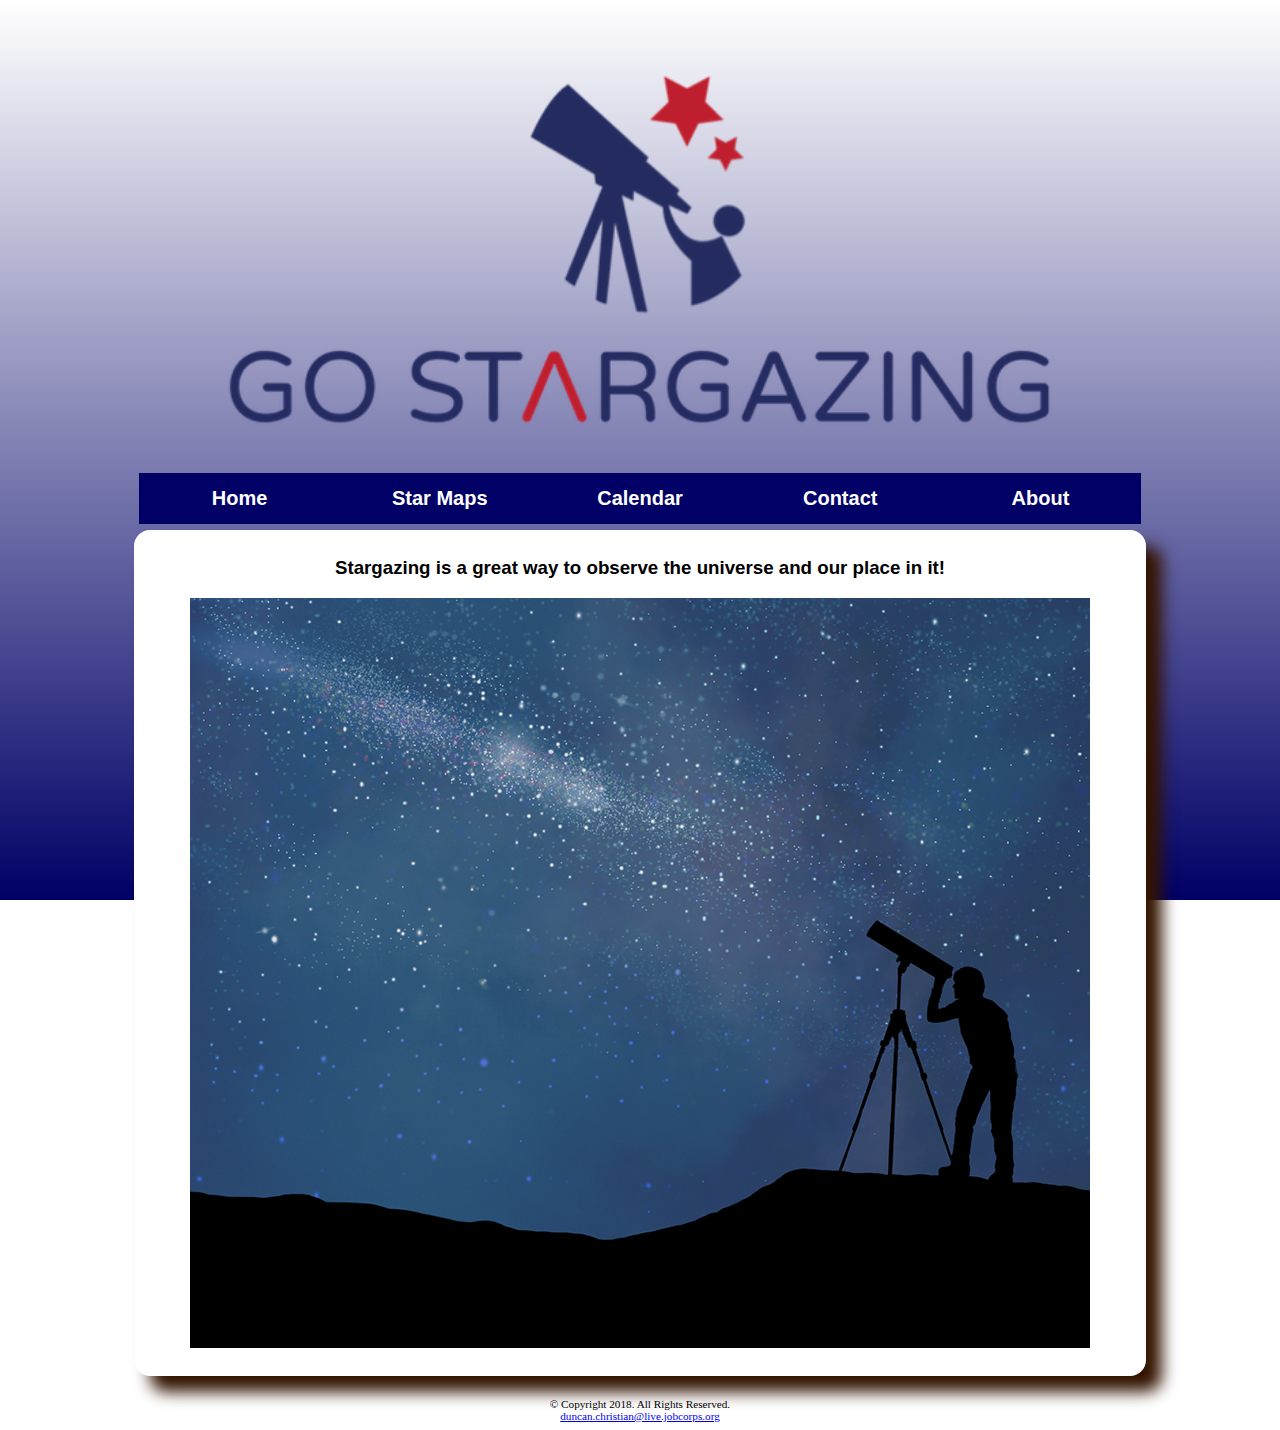
<file: index.html>
<!Doctype html>
<!-- This website template was created by: Forest Holt -->
<html lang="en">
<head>
	<link rel="stylesheet" href="css/screenstyles.css">
	<title>Stargazing Home</title>
	<meta charset="utf-8">
</head>
<body>

<div id="container">

<!-- Use the header area for the website name of logo -->
	<header>
	<a href="index.html"><img src="images/screen1.png" alt="Stargazing logo" height="275" width="845"></a>
	</header>
	
	<!-- Use the nav area to add hyperlinks to other pages within the website -->
	<nav>
			<ul>
			<li><a href="index.html">Home</a></li>
			<li><a href="starmaps.html">Star Maps</a></li>
			<li><a href="calendar.html">Calendar</a></li>
			<li><a href="contact.html">Contact</a></li>
			<li><a href="about.html">About</a></li>
			
		</ul>
	</nav>
	
	<!-- Use the main area to add the main content of the webpage -->
	<main>
		<figure>
		<h3> Stargazing is a great way to observe the universe and our place in it! </h3>
		<img src="images/Stargazing.png" alt="Stargazing image">
		</figure>
	</main>
	
	<!-- Use the footer area to add webpage footer content -->
	<footer>
	&copy; Copyright 2018. All Rights Reserved. <br>
	<a href="mailto:duncan.christian@live.jobcorps.org">duncan.christian@live.jobcorps.org</a>
	</footer>
	
	</div>
	
</body>
</html>
</file>
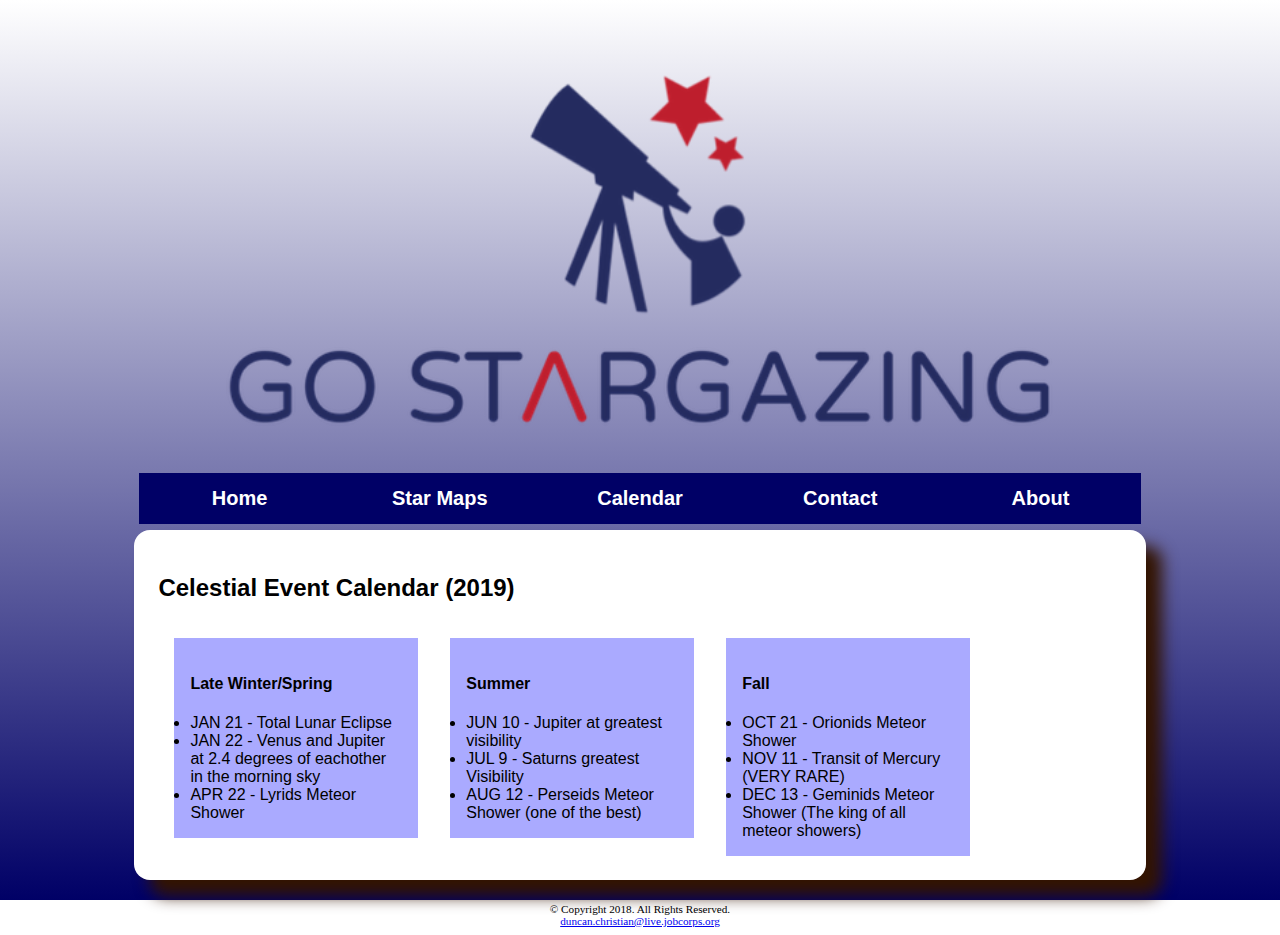
<file: calendar.html>
<!DOCTYPE html>
<!-- This website template was created by: Student's First Name Student's Last Name -->
<html lang="en">
<head>
	<link rel="stylesheet" href="css/screenstyles.css">
	<title>Calendar</title>
	<meta charset="utf-8">
</head>

<body>

<div id="container">

<!-- Use the header area for the website name of logo -->
	<header>
	<a href="index.html"><img src="images/screen1.png" alt="Stargazing logo" height="275" width="845"></a>
	</header>
	
	<!-- Use the nav area to add hyperlinks to other pages within the website -->
	<nav>
		<ul>
			<li><a href="index.html">Home</a></li>
			<li><a href="starmaps.html">Star Maps</a></li>
			<li><a href="calendar.html">Calendar</a></li>
			<li><a href="contact.html">Contact</a></li>
			<li><a href="about.html">About</a></li>
			
		</ul>
	</nav>

	<!-- Use the main area to add the main content of the webpage -->
	<main>
	<section>
	<h2>Celestial Event Calendar (2019) </h2>
	<article>
	<h4>Late Winter/Spring</h4>
	<li> JAN 21 - Total Lunar Eclipse</li>
	<li> JAN 22 - Venus and Jupiter at 2.4 degrees of eachother in the morning sky</li>
	<li> APR 22 - Lyrids Meteor Shower</li>
	</article>
	
	<article>
	<h4>Summer</h4>
	<li> JUN 10 - Jupiter at greatest visibility</li>
	<li> JUL 9 - Saturns greatest Visibility</li>
	<li> AUG 12 - Perseids Meteor Shower (one of the best)</li>
	</article>
	
	<article>
	<h4>Fall</h4>
	<li> OCT 21 - Orionids Meteor Shower</li>
	<li> NOV 11 - Transit of Mercury (VERY RARE)</li>
	<li> DEC 13 - Geminids Meteor Shower (The king of all meteor showers)</li>
	</article>
	</section>
	</main>

	<!-- Use the footer area to add webpage footer content -->
	<footer>
	&copy; Copyright 2018. All Rights Reserved. <br>
	<a href="mailto:duncan.christian@live.jobcorps.org">duncan.christian@live.jobcorps.org</a>
	</footer>

	</div>
	
</body>
</html>
</file>
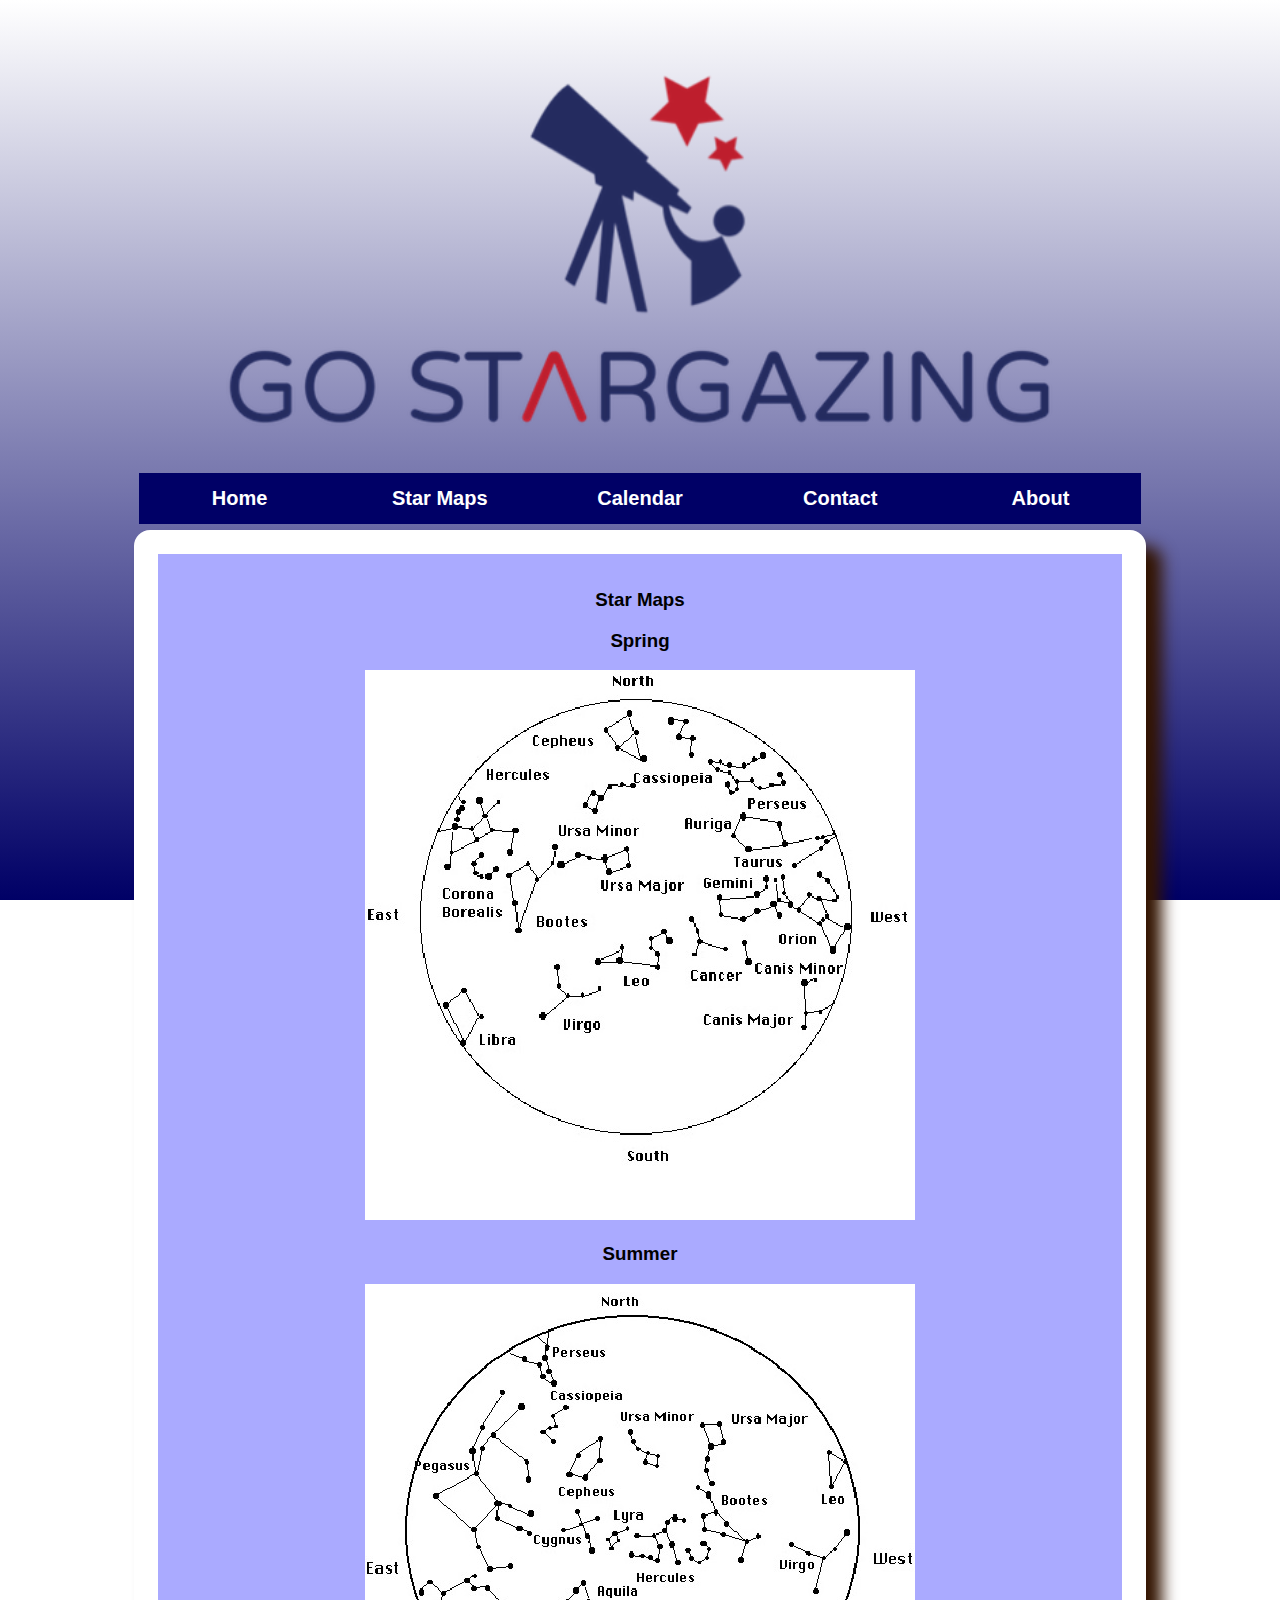
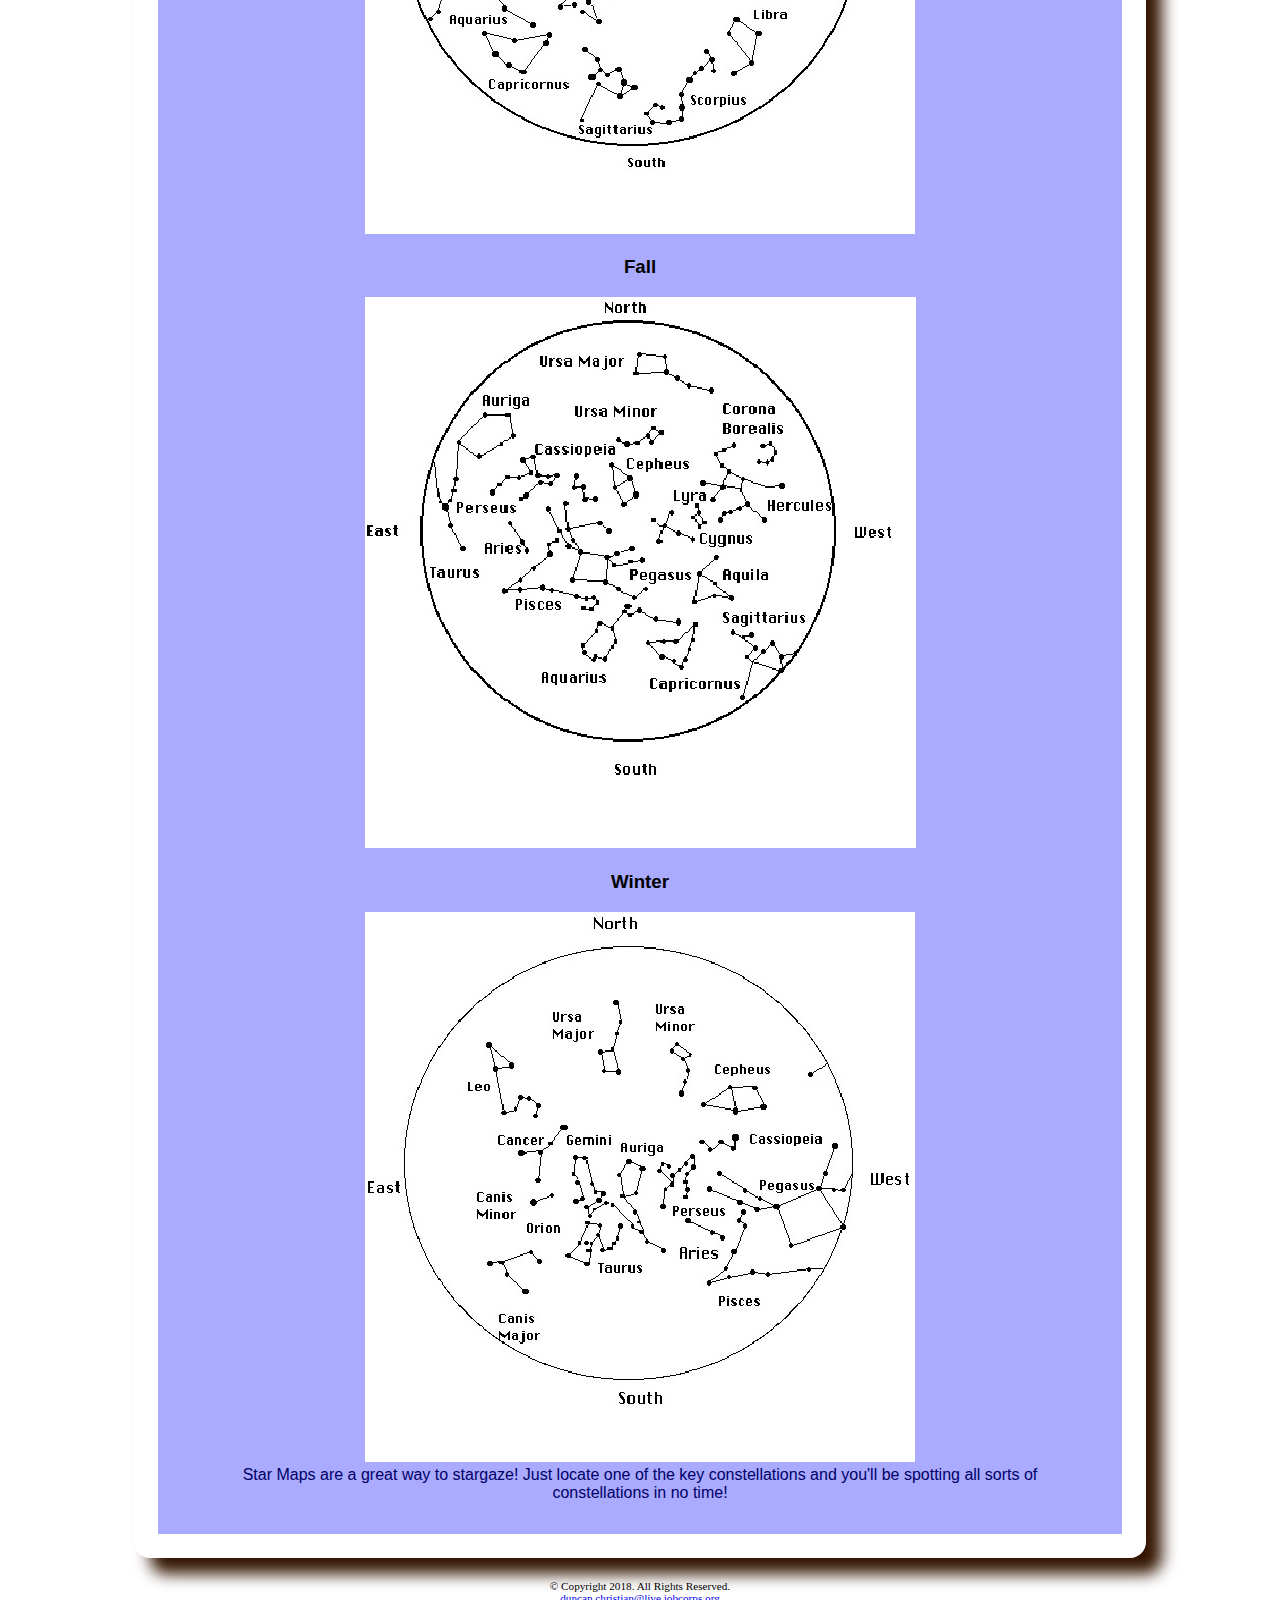
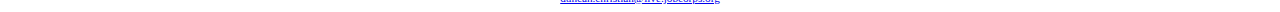
<file: starmaps.html>
<!DOCTYPE html>
<!-- This website template was created by: Student's First Name Student's Last Name -->
<html lang="en">

<head>
	<link rel="stylesheet" href="css/screenstyles.css">
	<title>Star Maps</title>
	<meta charset="utf-8">
</head>

<body>

	<body>

	<div id="container">

	<!-- Use the header area for the website name of logo -->
	<header>
	<a href="index.html"><img src="images/screen1.png" alt="Stargazing logo" height="275" width="845"></a>
	</header>
	
	<!-- Use the nav area to add hyperlinks to other pages within the website -->
	<nav>
			<ul>
			<li><a href="index.html">Home</a></li>
			<li><a href="starmaps.html">Star Maps</a></li>
			<li><a href="calendar.html">Calendar</a></li>
			<li><a href="contact.html">Contact</a></li>
			<li><a href="about.html">About</a></li>
			
		</ul>
	</nav>

	<!-- Use the main area to add the main content of the webpage -->
	<main>
	<article>
	<h3>Star Maps</h3>
	<figure>
	<h3> Spring </h3>
	<img src="images/Spring.jpg" alt="Star Map 1">
	<h3> Summer</h3>
	<img src="images/Summer.jpg" alt="Star Map 2">
	<h3> Fall </h3>
	<img src="images/Autumn.jpg" alt="Star Map 3">
	<h3> Winter </h3>
	<img src="images/Winter.jpg" alt="Star Map 4">
	<figcaption>Star Maps are a great way to stargaze! Just locate one of the key constellations and you'll be spotting all sorts of constellations in no time!</figcaption>
	</figure>
	</article>
	</main>

	<!-- Use the footer area to add webpage footer content -->
	<footer>
	&copy; Copyright 2018. All Rights Reserved. <br>
	<a href="mailto:duncan.christian@live.jobcorps.org">duncan.christian@live.jobcorps.org</a>
	</footer>

	</div>
	
</body>
</html>
</file>
<file: css/screenstyles.css>
/* Style sheet created by: Forest Holt  11/5/2018 */

/* Style for body specifies a background color */
body {
	background-color: #aaaaff;
}

img{
	max-width : 100%;
	height: 100%;
}

/* Style for the container centers the page and specifies the width */
#container {
	width: 100%;
	margin-left: auto;
	margin-right: auto;
}

/* Style for the header specifies top margin, background color, rounded corners, and center align content */
header {
	font-family: Verdana, Arial, serif;
	font-size: 2em;
	margin-top: 0.2em;
	margin-bottom: 0.3em;
	text-align: center;
	padding: 0.2em;
	color: #000066;
}

#banner {
	text-align: center;
}

/* Style for nav specifies text properties */
nav {
	font-family: "Century Gothic", CenturyGothic, AppleGothic, sans-serif;
	font-size: 1em;
	font-weight: bold;
	text-align: center;
}

/* Style specifies padding and margins for unordered list */
nav ul{
	padding:0;
	margin-top: 0.5em;
	margin-bottom: 0.5em;
}

/*Style for nav li specifies the background color, rounded corners, removes bullet style, and applies margins and padding for list items within the navigation */
nav li{
	background-color: #000066;
	list-style-type: none;
	margin: 0.4em;
	padding: 0.5em;
}

/* Style changes navigation link text color to white and removes the underline */
nav li a{
	color: #FFFFFF;
	text-decoration: none;
}

/* Style for the main specifies a block display, text properties, margins, padding, rounded corners, and borders  */
main {
	overflow: hidden;
	display: block;
	font-family: "Century Gothic", CenturyGothic, AppleGothic, sans-serif;
	font-size: 1em;
	margin-top: 0.5em;
	padding: 0.5em;
	border-radius: 1em;
	background-color: #ffffff;
}

/* Style for the footer specifies font size, text alignment, and top margin */
footer {
	font-size: .70em;
	text-align: center;
	margin-top: 2em;
}

/* Styles for Mobile Layout */
.mobile{
	display: inline;
}

/* Style specifies to hide the mobile class */
.desktop{
	display: none;
}

/* Style for the h3 text*/
article h3{
	text-align: center;
}
/* Style for the figure element*/
figure {
	text-align: center;
}

/* figures caption styles */
figcaption {
	color: #000066;
}

/* Style for things within the sections */
section {
	padding: 1em;
}

/* Style for side articles */
article {
	margin: 1em;
	padding: 1em;
	background-color: #aaaaff;
}

/* Media query for tablet viewport targets screen size with a minimum width of 481px. */

@media only screen and (min-width: 481px){


/* Style specifies a horizontal display for navigation links */
nav li{
	display: inline;
	float: left;
	margin-left: 1%;
	margin-right: 1%;
	padding-left: 0;
	padding-right: 0;
	width: 18%;
}

/* Style specifies which side floating element can't float on */
main{
	clear:left;
}

/* Style specifies to hide the mobile class */
.mobile{
	display: none;
}

/* Style specifies to display the desktop class */
.desktop{
	display: inline;
}

}

/* Media query for tablet viewport targets screen size with a minimum width of 769px. */

@media only screen and (min-width: 769px){

/* Style specifies container width */
#container{
	width: 80%;
}

/* Style specifies margin and padding for the unordered list in the nav */
nav ul{
	list-style-type: none;
	margin: 0;
	padding-left: .5%;
	padding-right: .5%;
}

/* Style for navigation list items specifies border radius, margins, padding and width */
nav li{
	border-radius: 0;
	margin-left: 0;
	margin-right: 0;
	padding:0;
	width: 20%;
	white-space: nowrap;
	
}

/* Style for navigation links specifies display, padding, and font size */
nav li a{
	display: inline-block;
	padding: 0.7em;
	font-size: 1.25em;
}

/* Style specifies main sections border radius, shadow, and margins */
main{
	border: none;
	border-radius: 1em;
	box-shadow: 1em 1em 1em #331400;
	margin-top: 1em;
}

nav li a:link{
	color: #FFFFFF;
}

nav li a:hover{
	color: #CCFFCC;
	font-size: 1.5em;
}

/* Style specifies a gradient for the body element */
body{
	background: -moz-linear-gradient(#FFFFFF, #000066); /* Firefox */
	background: -o-linear-gradient(#FFFFFF, #000066); /* Opera */
	background: -webkit-linear-gradient(#FFFFFF, #000066); /* Chrome, Safari */
	background: linear-gradient(#FFFFFF, #000066);
	background-attachment: fixed;
}

section article {
	width: 22%;
	float: left;
	height: 100%;
}
}
</file>
